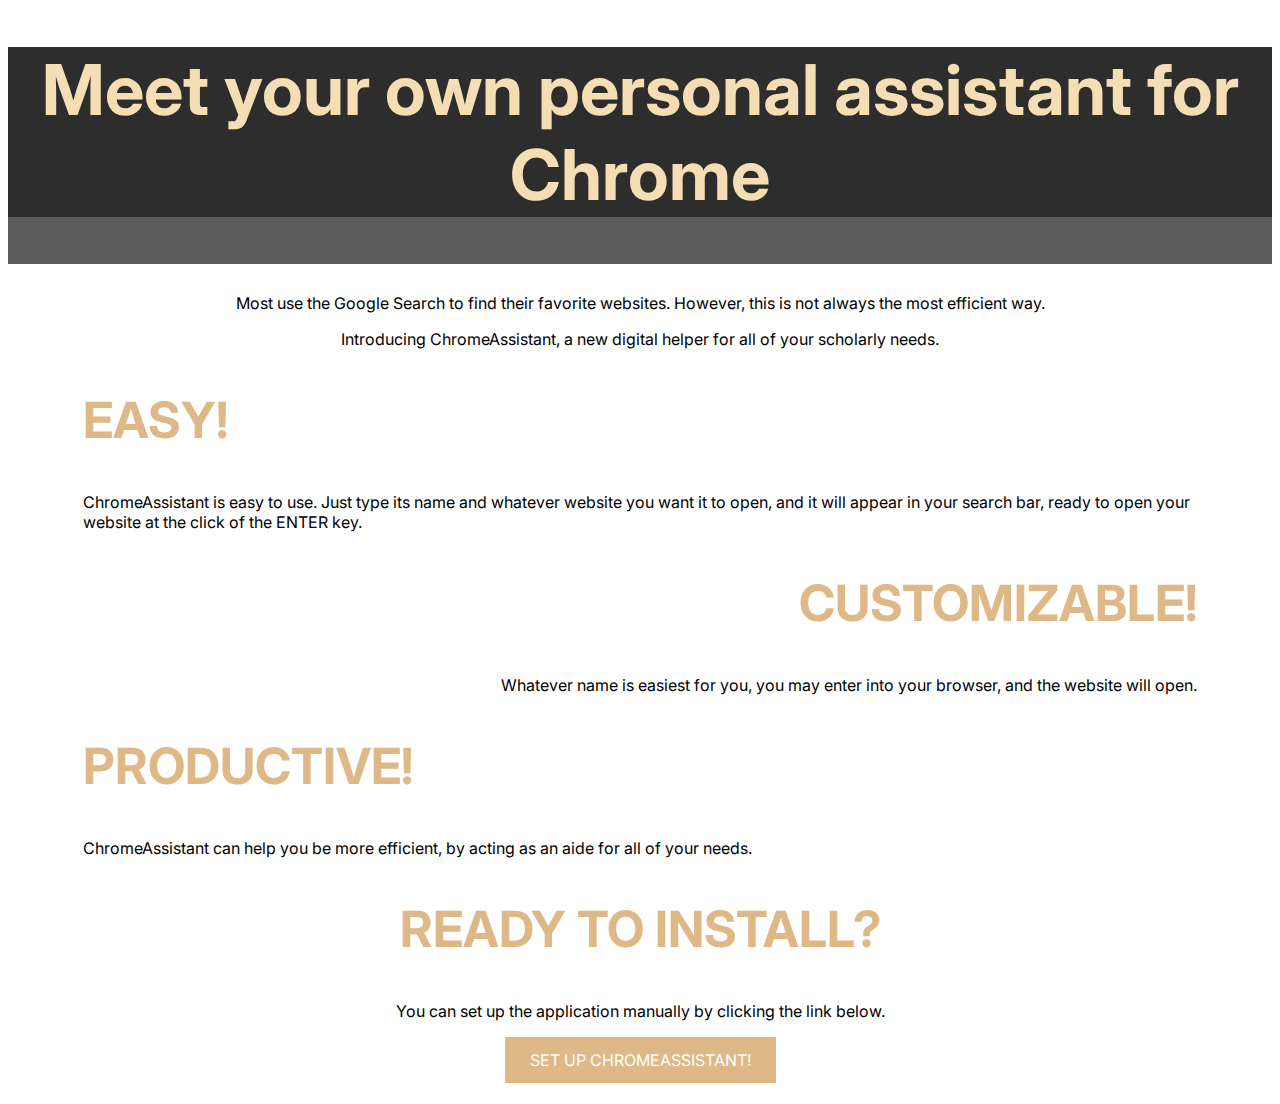
<file: index.html>
<!doctype html>

<html>
    <head>
        <meta charset="utf-8">
        <title>ChromeAssistant</title>
        <link rel="icon" type="image/x-icon" href="/favicons/favicon.ico">
        <link href="https://fonts.googleapis.com/css?family=Inter" rel="stylesheet">
        <link href="styles.css" rel="stylesheet">
    </head>

    <body>
        <div class="titleD">
            <h1 style="color:wheat;background-color:#1a1a1ab6">Meet your own personal assistant for <br>Chrome</h1>
        
        <div class="restP">
            <p>Most use the Google Search to find their favorite websites. However, this is not always the most efficient way.</p>
            <p>Introducing ChromeAssistant, a new digital helper for all of your scholarly needs.</p>
            <h2 style="text-align:left;padding:0px 50px">EASY!</h2>
            <p style="text-align:left;padding:0px 50px">ChromeAssistant is easy to use. Just type its name and whatever website you want it to open, and it will appear in your search bar, ready to open your website at the click of the ENTER key.</p>

            <h2 style="text-align:right;padding:0px 50px">CUSTOMIZABLE!</h2>
            <p style="text-align:right;padding:0px 50px">Whatever name is easiest for you, you may enter into your browser, and the website will open.</p>

            <h2 style="text-align:left;padding:0px 50px">PRODUCTIVE!</h2>
            <p style="text-align:left;padding:0px 50px">ChromeAssistant can help you be more efficient, by acting as an aide for all of your needs.</p>
            <h2>READY TO INSTALL?</h2>
            <p>You can set up the application manually by clicking the link below.</p>
            <div class="but">
                <a href="setup.html" style="text-align:center">SET UP CHROMEASSISTANT!</a>
            </div>
        </div>
        
    </body>

</html>
</file>
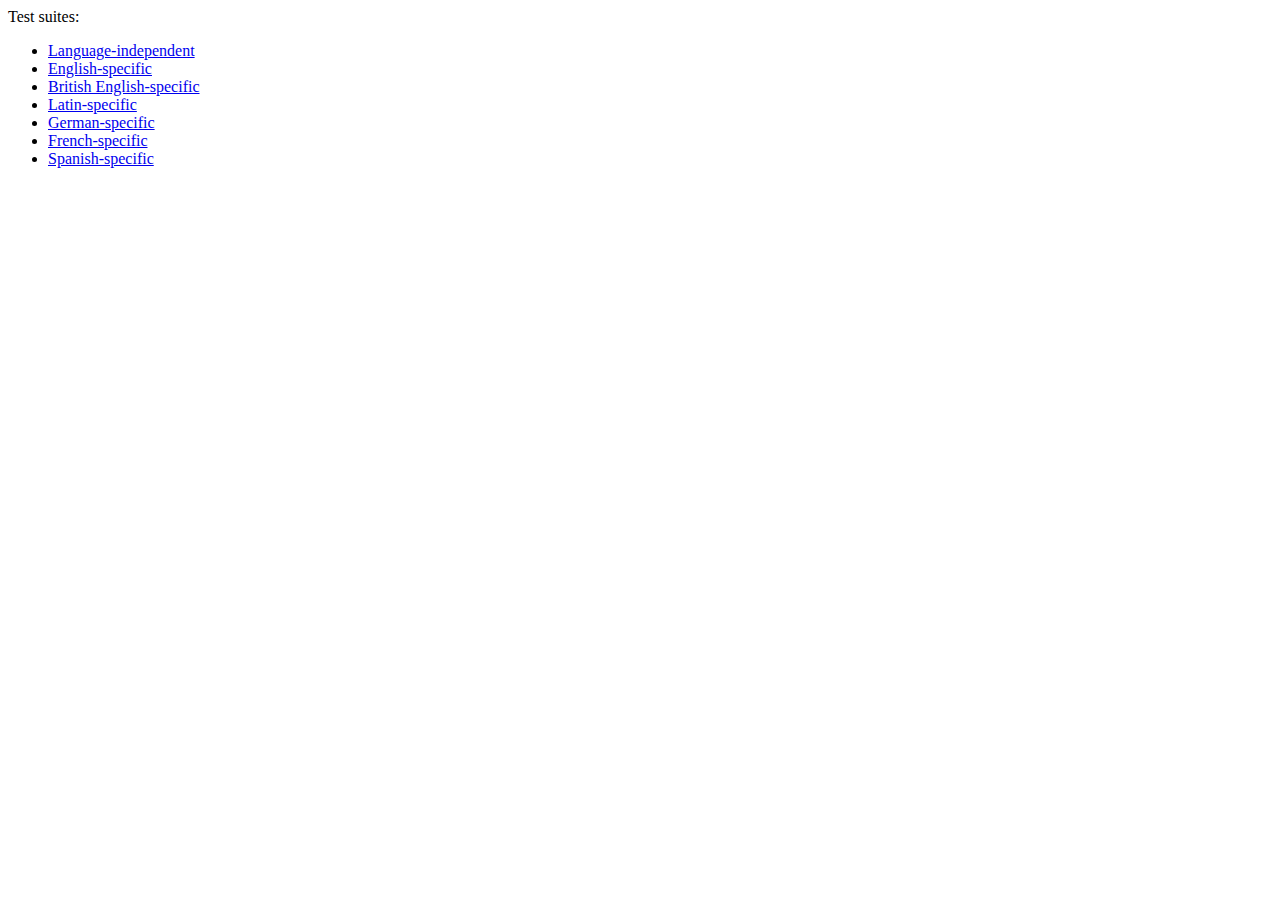
<file: Typo.js-master/tests/index.html>
<html>
	<head>
		<meta charset="ISO8859-1">
		<title>Typo.js Test Suites</title>
		<link rel="stylesheet" href="tests.css" type="text/css" media="screen" />
	</head>
	<body>
		<p>Test suites:</p>
		<ul>
			<li><a href="general.html">Language-independent</a></li>
			<li><a href="english.html">English-specific</a></li>
			<li><a href="british.html">British English-specific</a></li>
			<li><a href="latin.html">Latin-specific</a></li>
			<li><a href="german.html">German-specific</a></li>
			<li><a href="french.html">French-specific</a></li>
			<li><a href="spanish.html">Spanish-specific</a></li>
		</ul>
	</body>
</html>
</file>
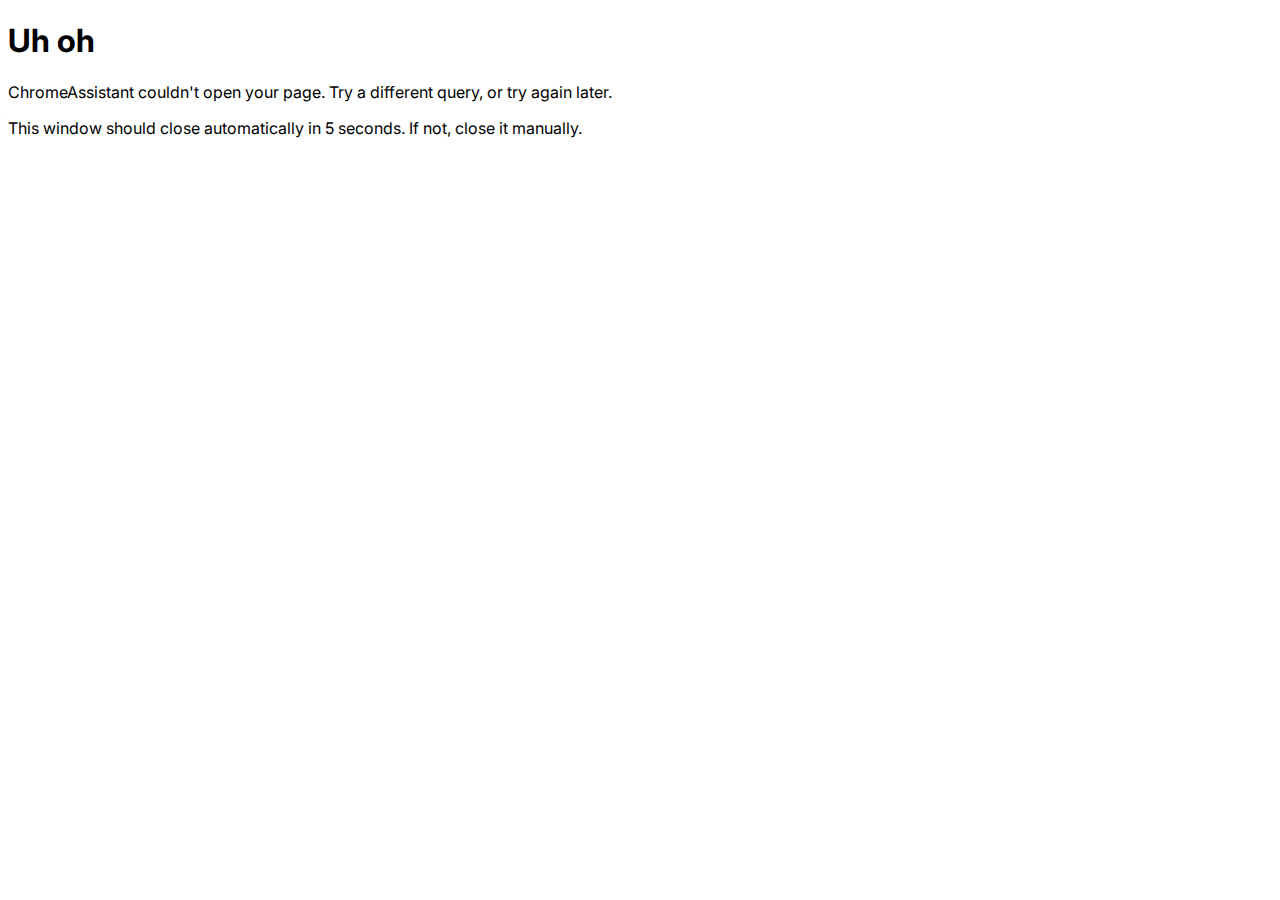
<file: notopen.html>
<!doctype html>

<html>
    <head>
        <meta charset="utf-8">
        <title>ChromeAssistant</title>
        <link rel="icon" type="image/x-icon" href="/favicons/chromeassistant_logo.png">
        <link href="https://fonts.googleapis.com/css?family=Inter" rel="stylesheet">
    </head>
    <body style="font-family:Inter">
        <h1>Uh oh</h1>
        <p>ChromeAssistant couldn't open your page. Try a different query, or try again later.</p>
        <p>This window should close automatically in 5 seconds. If not, close it manually.</p>
        <script>
            function closeWindow() {
                window.close();
            }
            const myTimeout = setTimeout(closeWindow, 5000);
        </script>
</file>
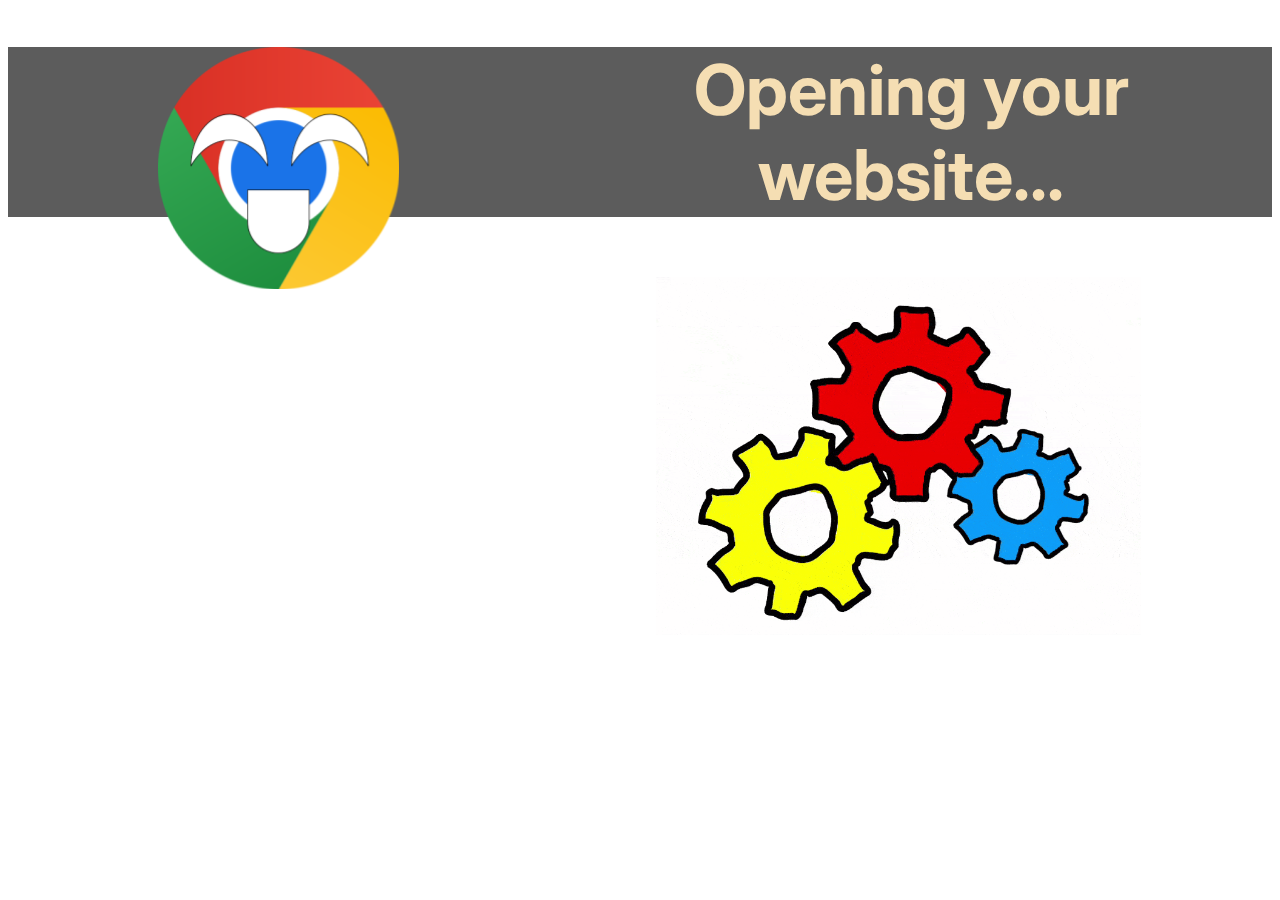
<file: ok.html>
<!doctype html>

<html>
    <head>
        <meta charset="utf-8">
        <title>ChromeAssistant</title>
        <link rel="icon" type="image/x-icon" href="/favicons/chromeassistant_logo.png">
        <link href="https://fonts.googleapis.com/css?family=Inter" rel="stylesheet">
        <link href="styles.css" rel="stylesheet">
    </head>
    <body>
        <img src="/images/chaswi.png" style="float:left;padding:0px 150px" height=:><h1 style="background-color:#1a1a1ab6">Opening your website...</h1>
        <div class="restP">
            <img src="/images/loading-new.gif" class="centerChaswiRem">
        <script>
            document.getElementById("search").innerHTML = q;
            var query = document.getElementById("search").value;
            console.log(query);
        </script>
        <script>
            const urlParams = new URLSearchParams(window.location.search);
            const q = urlParams.get('q');
            const infiniteCampus = ["open ic", "open infinite", "ic", "open campus"]
            const ICSchedule = ["schedule", "what's my schedule", "what's my schedule today", "schedule for today", "what do i have today", "day", "a or b", "a", "b", "is it an a or b day", "is it a or b day"]
            const docsNew = ["new doc", "new document", "new docs"]
            const sliNew = ["new slide", "new slideshow", "new slides"]
            const formsNew = ["new form", "new forms", "new survey"]
            const sheetsNew = ["new sheet", "new spreadsheet", "new sheets"]
            const mailNew = ["new email", "compose", "email", "compose email", "new gmail"]

            function checkOpen(query, site) {
                    if (q == query) {
                        window.open("https://chromeassistant.netlify.app/opened.html", "_blank", "fullscreen=no,height=200,width=400");
                        window.open("https://" + site, "_self");
                        return;
                    } else {
                        return;
                    }
            };
            
            function checkOpenFromList(list, site) {
                if (list.includes(q)) {
                    if (list === ICSchedule) {
                        window.alert("You may need to click Schedule on the screen that loads.");
                    }
                        window.open("https://chromeassistant.netlify.app/opened.html", "_blank", "fullscreen=no,height=200,width=400");
                        window.open("https://" + site, "_self");
                        return;
                    } else {
                        return;
                    }
            };

            function checkMailTo() {
                let suffix = "null"
                if (q == "mail to") {
                    const teacher = window.confirm("Press Cancel if it's a Student, and OK if it's a teacher.");
                    if (teacher) {
                        suffix = "@hamilton.k12.wi.us"
                    } else {
                        suffix = "@hamiltonstudents.org"
                    }
                    const pre = window.prompt("Please enter the first part of the email, without the @ or anything after it. (eg. ziaray2)", "Type...");
                    window.open("https://mail.google.com/mail/u/1/?fs=1&to=" + pre + suffix + "&tf=cm", "_self");
                }
            }
            function notOpen() {
                    window.open("https://chromeassistant.netlify.app/notopen.html", "_blank", "fullscreen=no,height=200,width=400");
            }
            
            if (q) {
                checkOpen("open classroom", "www.classroom.google.com");
                checkOpen("open docs", "www.docs.google.com");
                checkOpenFromList(docsNew, "doc.new");
                checkOpen("open forms", "forms.google.com");
                checkOpenFromList(formsNew, "forms.new");
                checkOpen("open slides", "slides.google.com");
                checkOpenFromList(sliNew, "slide.new");
                checkOpen("open sheets", "sheets.google.com");
                checkOpenFromList(sheetsNew, "sheet.new");
                checkOpen("open gmail", "www.gmail.com");
                checkOpen("open drive", "drive.google.com");
                checkOpen("open edgems", "clever.com/oauth/authorize?channel=clever-portal&client_id=0b24982b93feffdc6e6e&confirmed=true&district_id=5a32daeb70cfb00001bc0119&redirect_uri=https%3A%2F%2Fapp.edgems.com%2Fv1%2Fauth%2Fclever%2Fcallback&response_type=code");
                checkOpenFromList(infiniteCampus, "hamiltonwi.infinitecampus.org/campus/portal/students/hamilton.jsp");
                checkOpenFromList(ICSchedule, "hamiltonwi.infinitecampus.org/campus/nav-wrapper/student/portal/student/calendar?appName=hamilton");
                checkOpenFromList(mailNew, "mail.google.com/mail/u/1/?fs=1&to=&tf=cm");
                checkMailTo();
                
                const myTimeout = setTimeout(notOpen, 2500);
            }


        </script>
</file>
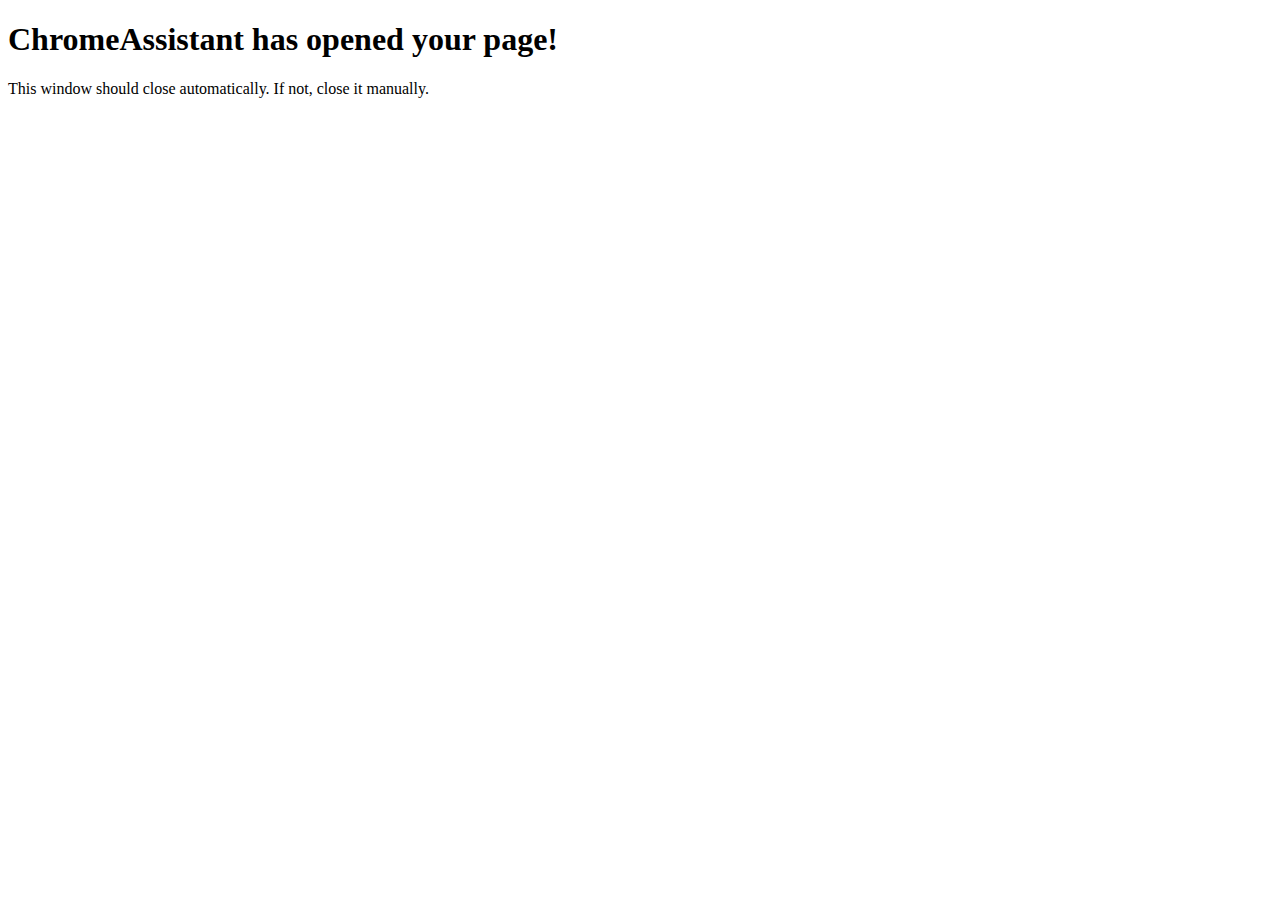
<file: opened.html>
<!doctype html>

<html>
    <head>
        <meta charset="utf-8">
        <title>ChromeAssistant</title>
        <link rel="icon" type="image/x-icon" href="/favicons/chromeassistant_logo.png">
    </head>
    <body style="font-family:Inter">
        <h1>ChromeAssistant has opened your page!</h1>
        <p>This window should close automatically. If not, close it manually.</p>
        <script>
            function closeWindow() {
                window.close();
            }
            const myTimeout = setTimeout(closeWindow, 2000);
        </script>
</file>
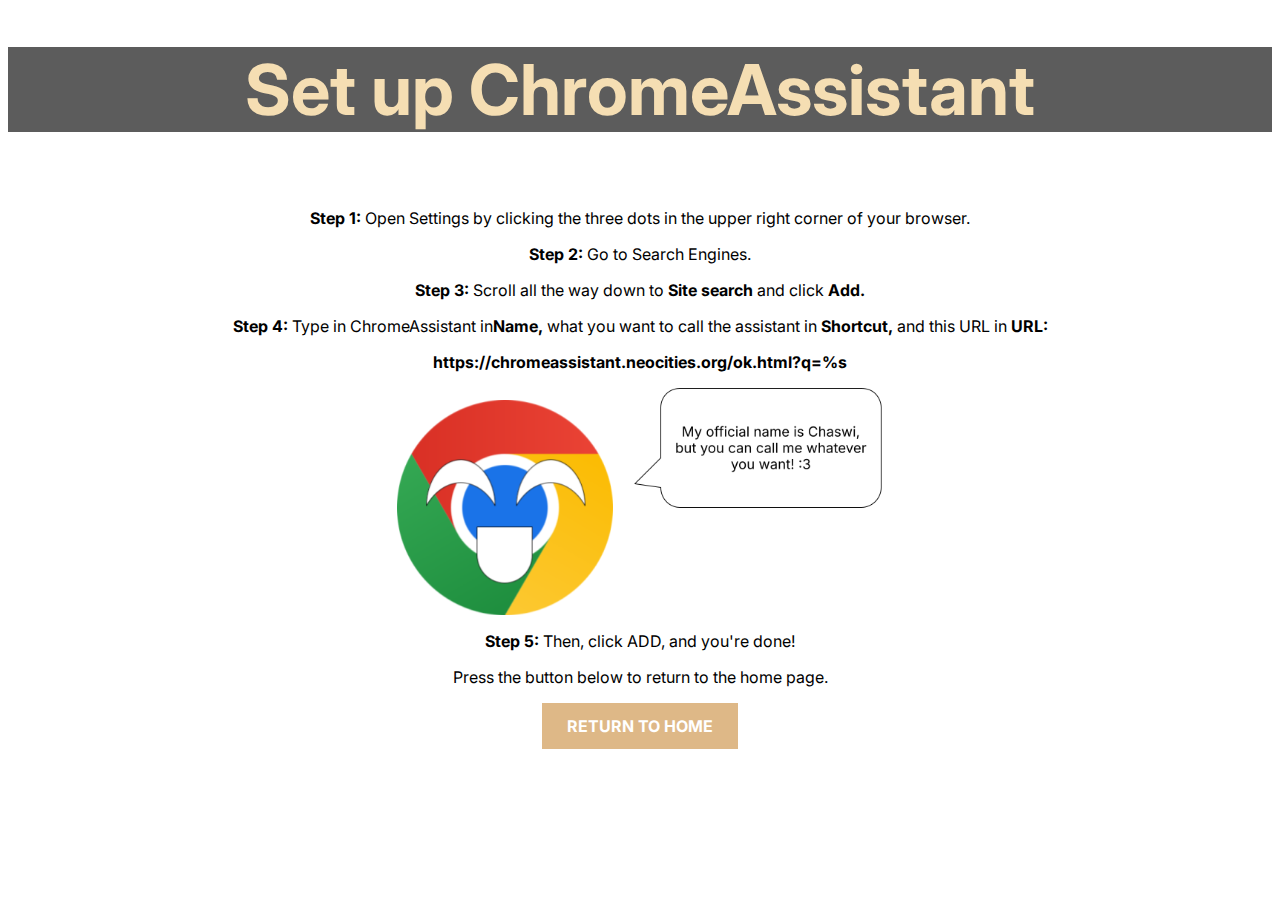
<file: setup.html>
<!doctype html>

<html>
    <head>
        <meta charset="utf-8">
        <title>ChromeAssistant</title>
        <link rel="icon" type="image/x-icon" href="/favicons/chromeassistant_logo.png">
        <link href="https://fonts.googleapis.com/css?family=Inter" rel="stylesheet">
        <link href="styles.css" rel="stylesheet">
    </head>
    <body>
        <h1 style="background-color:#1a1a1ab6">Set up ChromeAssistant</h1>
        <div class="restP">
            <p><strong>Step 1:</strong> Open Settings by clicking the three dots in the upper right corner of your browser.</p>
        <p><strong>Step 2:</strong> Go to Search Engines.</p>
            <p><strong>Step 3:</strong> Scroll all the way down to <strong>Site search</strong> and click <strong>Add.</strong></p>
        <p><strong>Step 4:</strong> Type in ChromeAssistant in<strong>Name,</strong> what you want to call the assistant in <strong>Shortcut,</strong> and this URL in <strong>URL:</p>
        <p><strong>https://chromeassistant.neocities.org/ok.html?q=%s</strong></p>

        <img src="/images/chaswirem.png" class="centerChaswiRem">
        <p><strong>Step 5:</strong> Then, click ADD, and you're done!</p>
        <p>Press the button below to return to the home page.</p>
         <div class="but">
                <a href="index.html" style="text-align:center">RETURN TO HOME</a>
            </div>
        </div>
    </body>
</html>
</file>
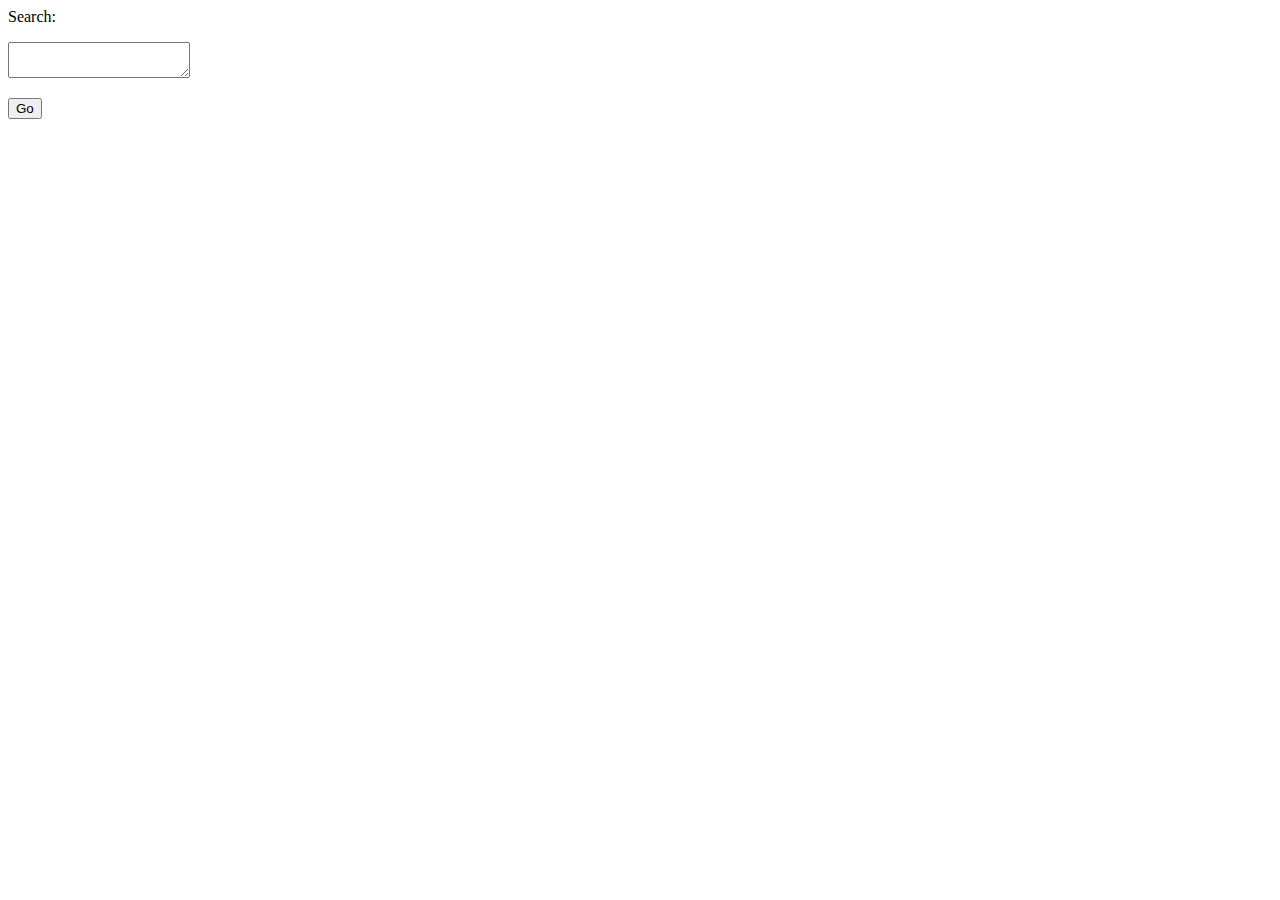
<file: unused-search.html>
<!doctype html>

<html>
    <head>
        <meta charset="utf-8">
        <title>ChromeAssistant</title>
        <link rel="icon" type="image/x-icon" href="/favicons/chromeassistant_logo.png">
    </head>
<form action="ok.html" method="GET">
  <label for="q">Search:</label>
  <p><textarea id="search" name="search"></textarea></p>
  <input type="submit" value="Go" name="submit"></input>
</form>
</file>
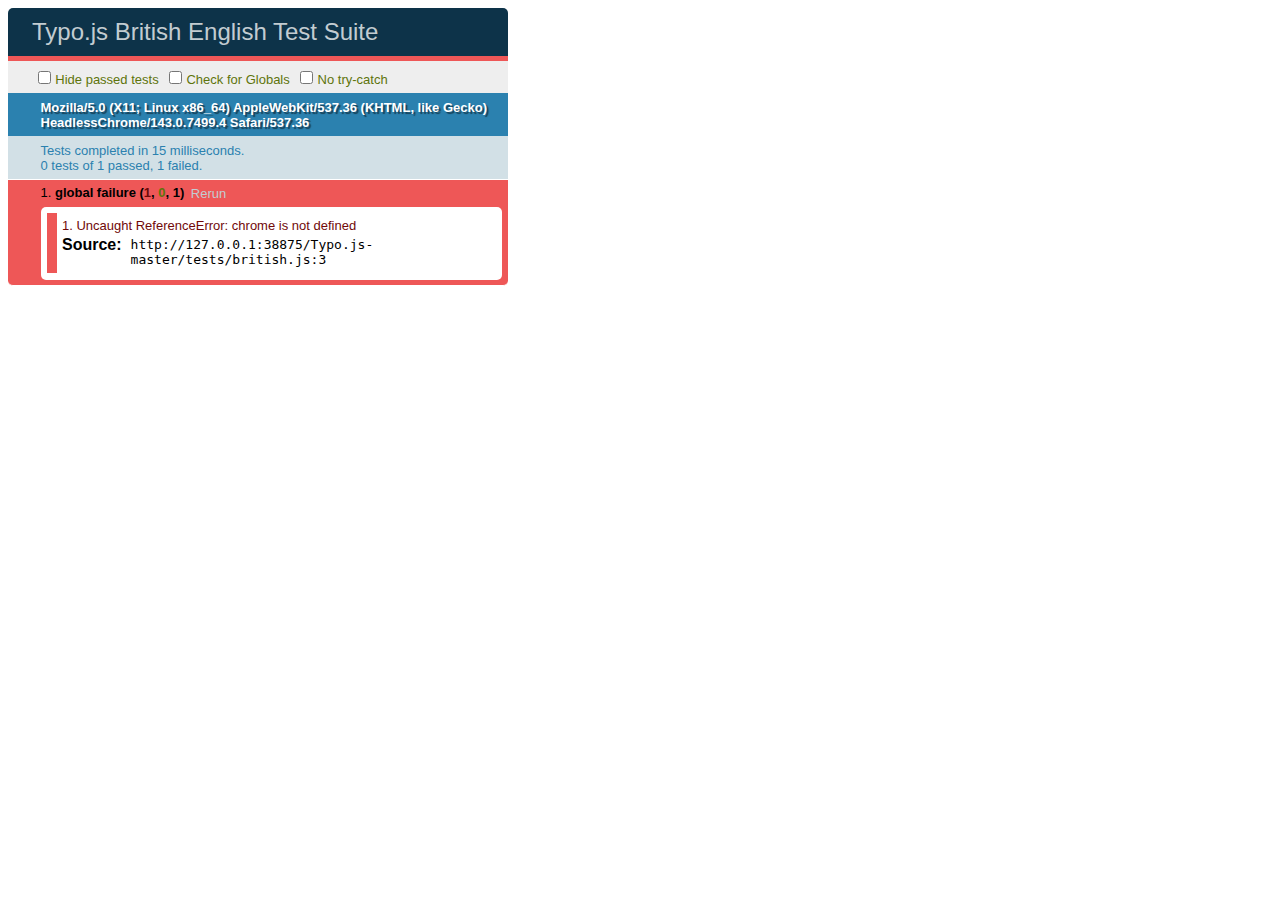
<file: Typo.js-master/tests/british.html>
<html>
	<head>
		<meta charset="ISO8859-1">
		<title>Typo.js British English Test Suite</title>
		<link rel="stylesheet" href="lib/qunit.css" type="text/css" media="screen" />
		<link rel="stylesheet" href="tests.css" type="text/css" media="screen" />
		<script type="text/javascript" src="lib/jquery-3.7.0.min.js"></script>
		<script type="text/javascript" src="lib/qunit.js"></script>
		<script type="text/javascript" src="../typo/typo.js"></script>
		<script type="text/javascript" src="british.js"></script>
	</head>
	<body>
		<h1 id="qunit-header">Typo.js British English Test Suite</h1>
		<h2 id="qunit-banner"></h2>
		<div id="qunit-testrunner-toolbar"></div>
		<h2 id="qunit-userAgent"></h2>
		<ol id="qunit-tests"></ol>
	</body>
</html>
</file>
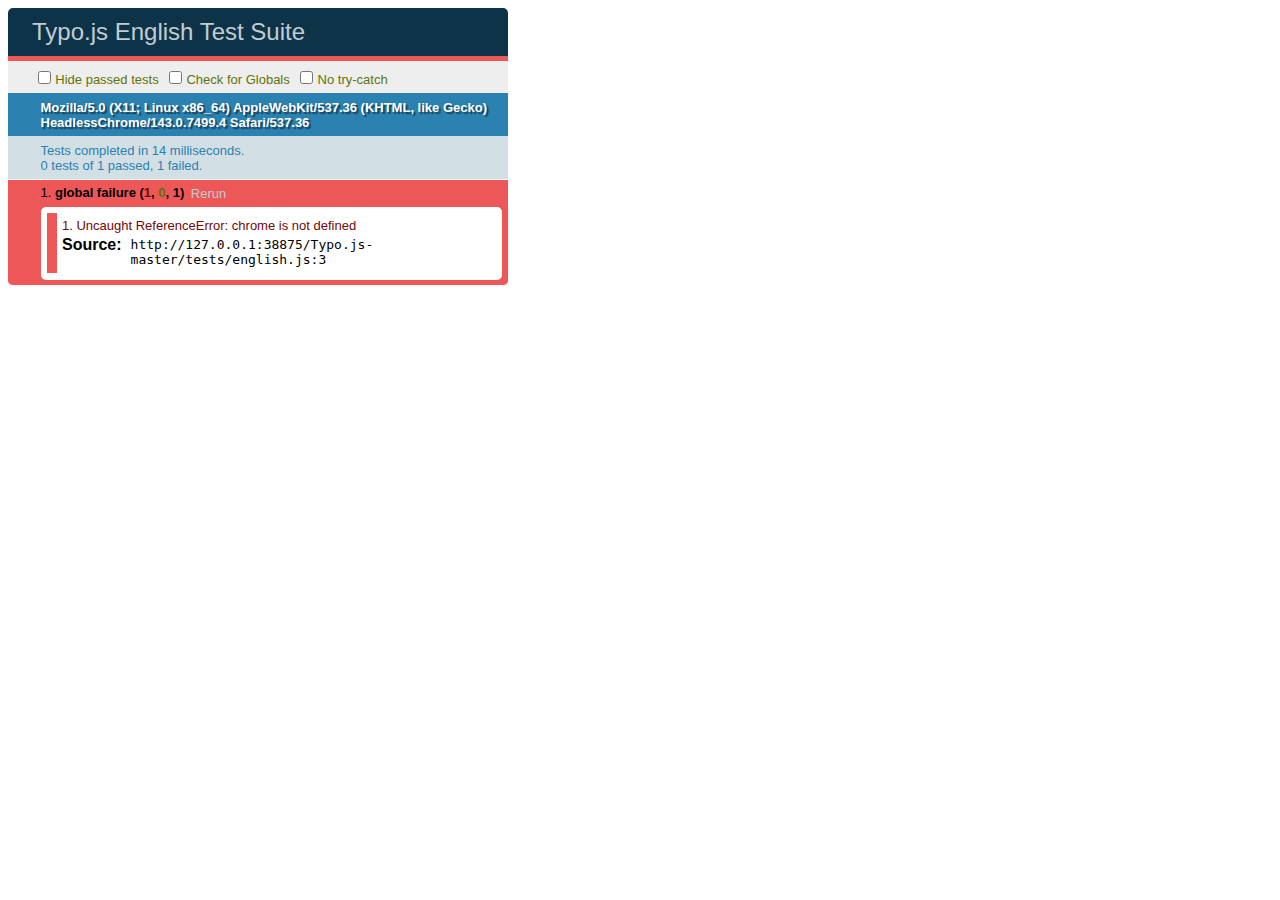
<file: Typo.js-master/tests/english.html>
<html>
	<head>
		<meta charset="ISO8859-1">
		<title>Typo.js English Test Suite</title>
		<link rel="stylesheet" href="lib/qunit.css" type="text/css" media="screen" />
		<link rel="stylesheet" href="tests.css" type="text/css" media="screen" />
		<script type="text/javascript" src="lib/jquery-3.7.0.min.js"></script>
		<script type="text/javascript" src="lib/qunit.js"></script>
		<script type="text/javascript" src="../typo/typo.js"></script>
		<script type="text/javascript" src="english.js"></script>
	</head>
	<body>
		<h1 id="qunit-header">Typo.js English Test Suite</h1>
		<h2 id="qunit-banner"></h2>
		<div id="qunit-testrunner-toolbar"></div>
		<h2 id="qunit-userAgent"></h2>
		<ol id="qunit-tests"></ol>
	</body>
</html>
</file>
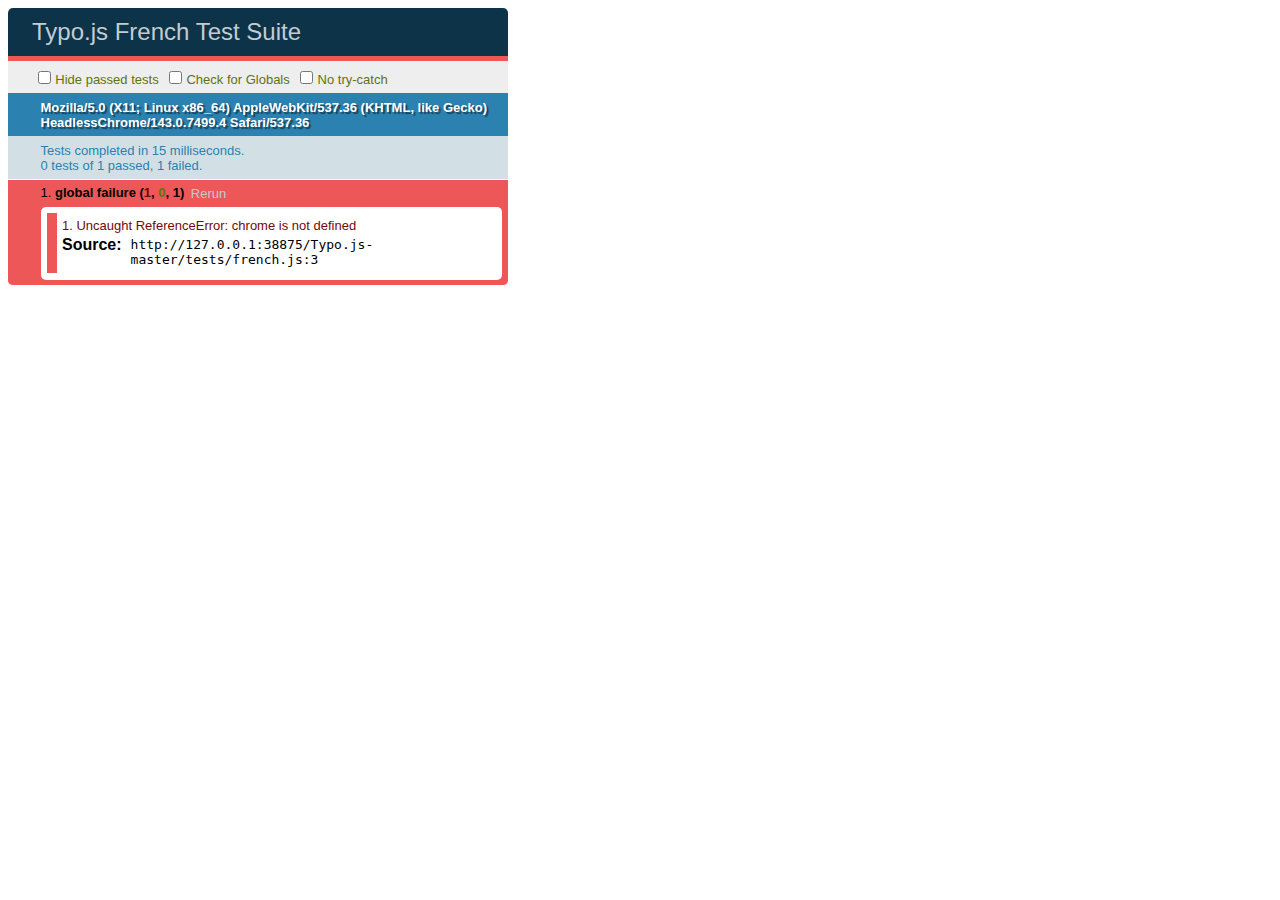
<file: Typo.js-master/tests/french.html>
<html>
	<head>
		<meta charset="UTF-8">
		<title>Typo.js French Test Suite</title>
		<link rel="stylesheet" href="lib/qunit.css" type="text/css" media="screen" />
		<link rel="stylesheet" href="tests.css" type="text/css" media="screen" />
		<script type="text/javascript" src="lib/jquery-3.7.0.min.js"></script>
		<script type="text/javascript" src="lib/qunit.js"></script>
		<script type="text/javascript" src="../typo/typo.js"></script>
		<script type="text/javascript" src="french.js"></script>
	</head>
	<body>
		<h1 id="qunit-header">Typo.js French Test Suite</h1>
		<h2 id="qunit-banner"></h2>
		<div id="qunit-testrunner-toolbar"></div>
		<h2 id="qunit-userAgent"></h2>
		<ol id="qunit-tests"></ol>
	</body>
</html>
</file>
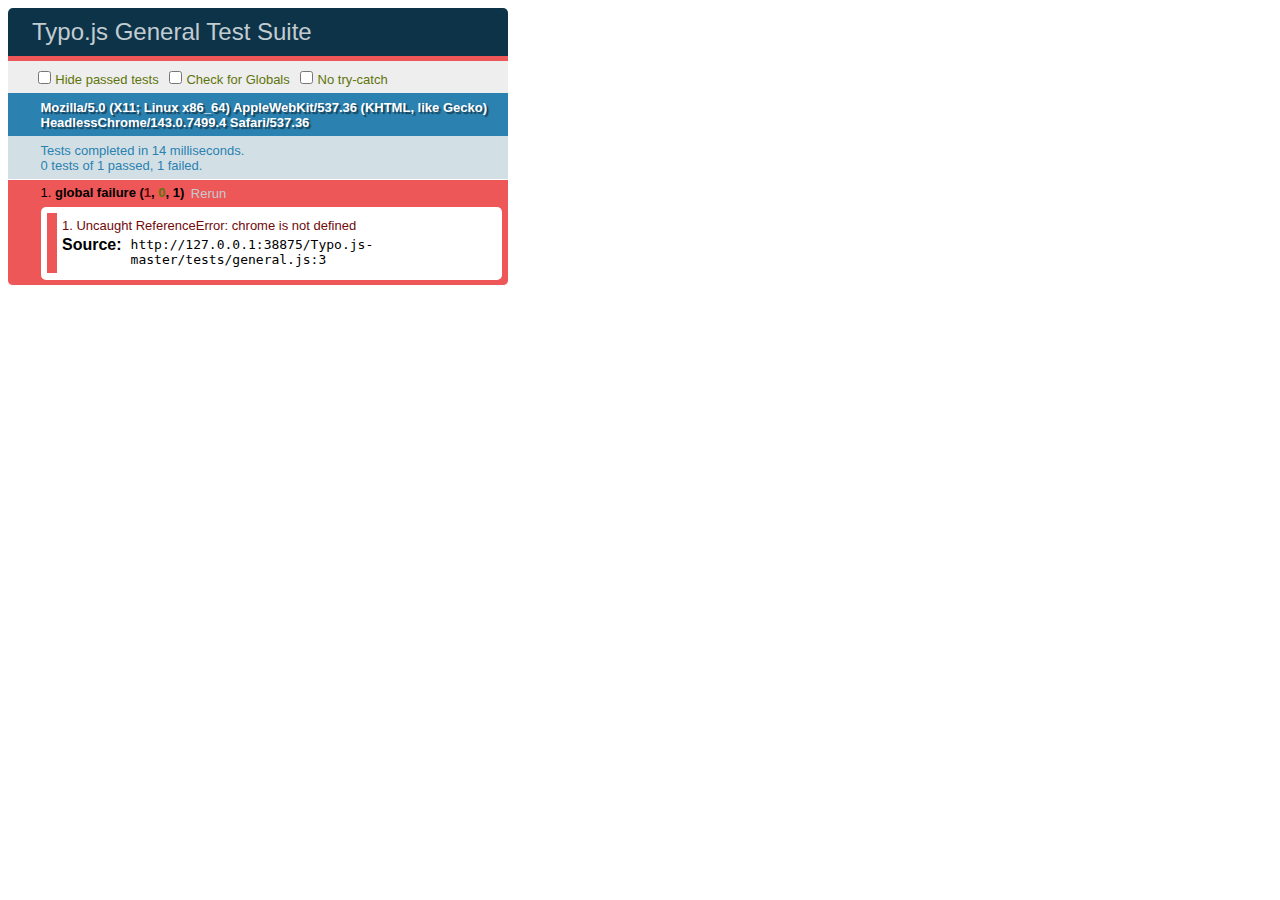
<file: Typo.js-master/tests/general.html>
<html>
	<head>
		<meta charset="ISO8859-1">
		<title>Typo.js General Test Suite</title>
		<link rel="stylesheet" href="lib/qunit.css" type="text/css" media="screen" />
		<link rel="stylesheet" href="tests.css" type="text/css" media="screen" />
		<script type="text/javascript" src="lib/jquery-3.7.0.min.js"></script>
		<script type="text/javascript" src="lib/qunit.js"></script>
		<script type="text/javascript" src="../typo/typo.js"></script>
		<script type="text/javascript" src="general.js"></script>
	</head>
	<body>
		<h1 id="qunit-header">Typo.js General Test Suite</h1>
		<h2 id="qunit-banner"></h2>
		<div id="qunit-testrunner-toolbar"></div>
		<h2 id="qunit-userAgent"></h2>
		<ol id="qunit-tests"></ol>
	</body>
</html>
</file>
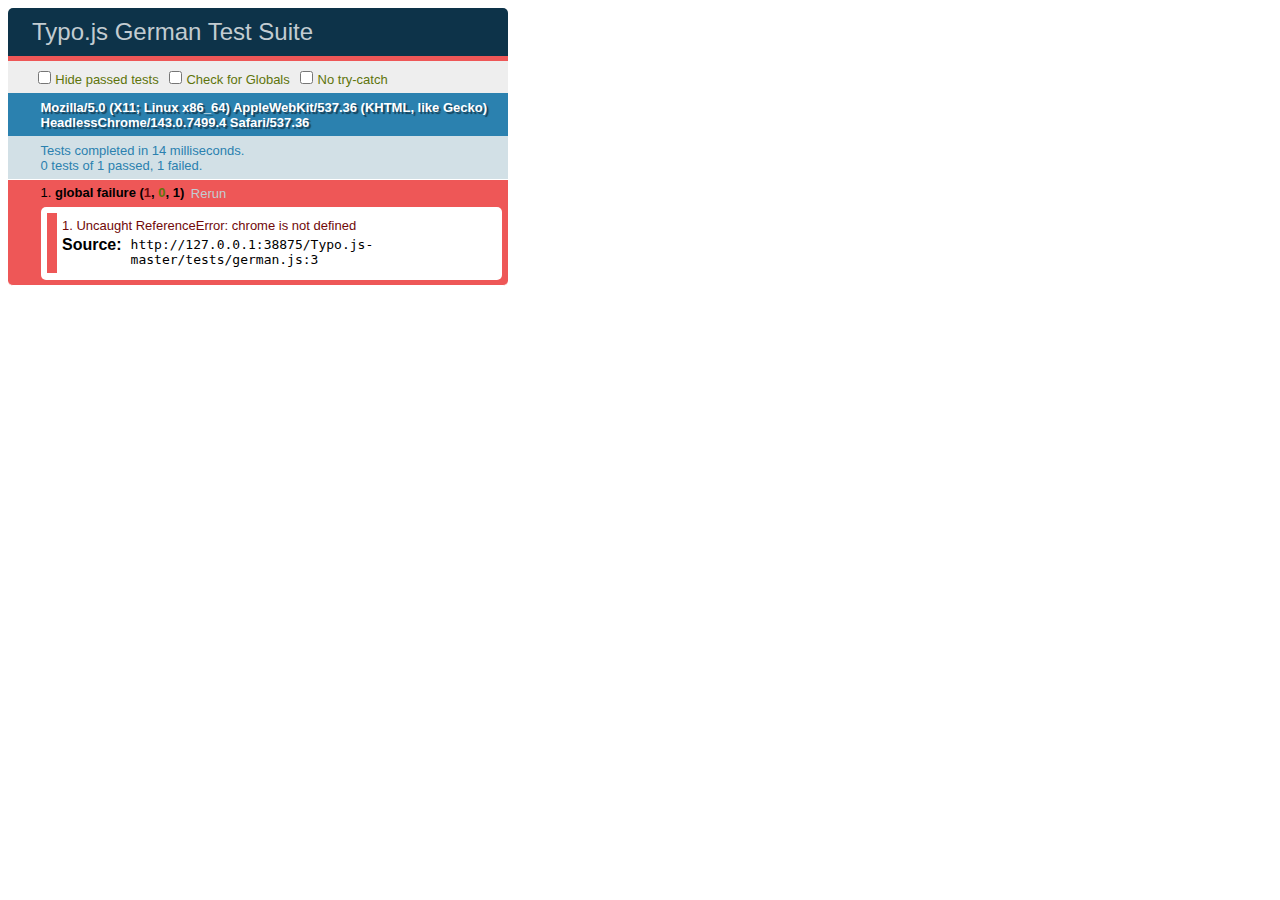
<file: Typo.js-master/tests/german.html>
<html>
	<head>
		<meta charset="ISO8859-1">
		<title>Typo.js German Test Suite</title>
		<link rel="stylesheet" href="lib/qunit.css" type="text/css" media="screen" />
		<link rel="stylesheet" href="tests.css" type="text/css" media="screen" />
		<script type="text/javascript" src="lib/jquery-3.7.0.min.js"></script>
		<script type="text/javascript" src="lib/qunit.js"></script>
		<script type="text/javascript" src="../typo/typo.js"></script>
		<script type="text/javascript" src="german.js"></script>
	</head>
	<body>
		<h1 id="qunit-header">Typo.js German Test Suite</h1>
		<h2 id="qunit-banner"></h2>
		<div id="qunit-testrunner-toolbar"></div>
		<h2 id="qunit-userAgent"></h2>
		<ol id="qunit-tests"></ol>
	</body>
</html>
</file>
<file: styles.css>
/* Place your CSS styles in this file */

h1 {
    text-align: center;
    font-family: "Inter", sans-serif;
    font-weight: bold;
    font-size: 70px;
    background-size: 100% 100%;
    color: wheat;
}
h2 {
    color: burlywood;
    text-align: center;
    font-family: "Inter", sans-serif;
    font-weight: bold;
    font-size: 50px;
}
p {
    text-align: center;
    font-family: "Inter", sans-serif;
    font-weight: normal;
}
a:link, a:visited {
  background-color: burlywood;
  color: white;
  padding: 13px 25px;
  text-align: center;
  text-decoration: none;
  display: inline-block;
  font-family: "Inter";
}
.but {
    text-align: center
}
body {
    background-image: url("https://cdn.wallpapersafari.com/59/6/JqxQNA.jpg");
    background-size: contain;
}
.restP {
    background-color: white;
    padding: 13px 25px;
}
.titleD {
    background-color: #1a1a1ab6;
}
.centerChaswiRem {
  display: block;
  margin-left: auto;
  margin-right: auto;
  width: 40%;
}
</file>
<file: Typo.js-master/tests/tests.css>
body {
	width: 500px;
}
</file>
<file: Typo.js-master/tests/lib/qunit.css>
/**
 * QUnit v1.10.0pre - A JavaScript Unit Testing Framework
 *
 * http://docs.jquery.com/QUnit
 *
 * Copyright 2012 jQuery Foundation and other contributors
 * Dual licensed under the MIT or GPL Version 2 licenses.
 * http://jquery.org/license
 */

/** Font Family and Sizes */

#qunit-tests, #qunit-header, #qunit-banner, #qunit-testrunner-toolbar, #qunit-userAgent, #qunit-testresult {
	font-family: "Helvetica Neue Light", "HelveticaNeue-Light", "Helvetica Neue", Calibri, Helvetica, Arial, sans-serif;
}

#qunit-testrunner-toolbar, #qunit-userAgent, #qunit-testresult, #qunit-tests li { font-size: small; }
#qunit-tests { font-size: smaller; }


/** Resets */

#qunit-tests, #qunit-tests ol, #qunit-header, #qunit-banner, #qunit-userAgent, #qunit-testresult {
	margin: 0;
	padding: 0;
}


/** Header */

#qunit-header {
	padding: 0.5em 0 0.5em 1em;

	color: #8699a4;
	background-color: #0d3349;

	font-size: 1.5em;
	line-height: 1em;
	font-weight: normal;

	border-radius: 5px 5px 0 0;
	-moz-border-radius: 5px 5px 0 0;
	-webkit-border-top-right-radius: 5px;
	-webkit-border-top-left-radius: 5px;
}

#qunit-header a {
	text-decoration: none;
	color: #c2ccd1;
}

#qunit-header a:hover,
#qunit-header a:focus {
	color: #fff;
}

#qunit-testrunner-toolbar label {
	display: inline-block;
	padding: 0 .5em 0 .1em;
}

#qunit-banner {
	height: 5px;
}

#qunit-testrunner-toolbar {
	padding: 0.5em 0 0.5em 2em;
	color: #5E740B;
	background-color: #eee;
}

#qunit-userAgent {
	padding: 0.5em 0 0.5em 2.5em;
	background-color: #2b81af;
	color: #fff;
	text-shadow: rgba(0, 0, 0, 0.5) 2px 2px 1px;
}


/** Tests: Pass/Fail */

#qunit-tests {
	list-style-position: inside;
}

#qunit-tests li {
	padding: 0.4em 0.5em 0.4em 2.5em;
	border-bottom: 1px solid #fff;
	list-style-position: inside;
}

#qunit-tests.hidepass li.pass, #qunit-tests.hidepass li.running  {
	display: none;
}

#qunit-tests li strong {
	cursor: pointer;
}

#qunit-tests li a {
	padding: 0.5em;
	color: #c2ccd1;
	text-decoration: none;
}
#qunit-tests li a:hover,
#qunit-tests li a:focus {
	color: #000;
}

#qunit-tests ol {
	margin-top: 0.5em;
	padding: 0.5em;

	background-color: #fff;

	border-radius: 5px;
	-moz-border-radius: 5px;
	-webkit-border-radius: 5px;
}

#qunit-tests table {
	border-collapse: collapse;
	margin-top: .2em;
}

#qunit-tests th {
	text-align: right;
	vertical-align: top;
	padding: 0 .5em 0 0;
}

#qunit-tests td {
	vertical-align: top;
}

#qunit-tests pre {
	margin: 0;
	white-space: pre-wrap;
	word-wrap: break-word;
}

#qunit-tests del {
	background-color: #e0f2be;
	color: #374e0c;
	text-decoration: none;
}

#qunit-tests ins {
	background-color: #ffcaca;
	color: #500;
	text-decoration: none;
}

/*** Test Counts */

#qunit-tests b.counts                       { color: black; }
#qunit-tests b.passed                       { color: #5E740B; }
#qunit-tests b.failed                       { color: #710909; }

#qunit-tests li li {
	padding: 5px;
	background-color: #fff;
	border-bottom: none;
	list-style-position: inside;
}

/*** Passing Styles */

#qunit-tests li li.pass {
	color: #3c510c;
	background-color: #fff;
	border-left: 10px solid #C6E746;
}

#qunit-tests .pass                          { color: #528CE0; background-color: #D2E0E6; }
#qunit-tests .pass .test-name               { color: #366097; }

#qunit-tests .pass .test-actual,
#qunit-tests .pass .test-expected           { color: #999999; }

#qunit-banner.qunit-pass                    { background-color: #C6E746; }

/*** Failing Styles */

#qunit-tests li li.fail {
	color: #710909;
	background-color: #fff;
	border-left: 10px solid #EE5757;
	white-space: pre;
}

#qunit-tests > li:last-child {
	border-radius: 0 0 5px 5px;
	-moz-border-radius: 0 0 5px 5px;
	-webkit-border-bottom-right-radius: 5px;
	-webkit-border-bottom-left-radius: 5px;
}

#qunit-tests .fail                          { color: #000000; background-color: #EE5757; }
#qunit-tests .fail .test-name,
#qunit-tests .fail .module-name             { color: #000000; }

#qunit-tests .fail .test-actual             { color: #EE5757; }
#qunit-tests .fail .test-expected           { color: green;   }

#qunit-banner.qunit-fail                    { background-color: #EE5757; }


/** Result */

#qunit-testresult {
	padding: 0.5em 0.5em 0.5em 2.5em;

	color: #2b81af;
	background-color: #D2E0E6;

	border-bottom: 1px solid white;
}
#qunit-testresult .module-name {
	font-weight: bold;
}

/** Fixture */

#qunit-fixture {
	position: absolute;
	top: -10000px;
	left: -10000px;
	width: 1000px;
	height: 1000px;
}
</file>
